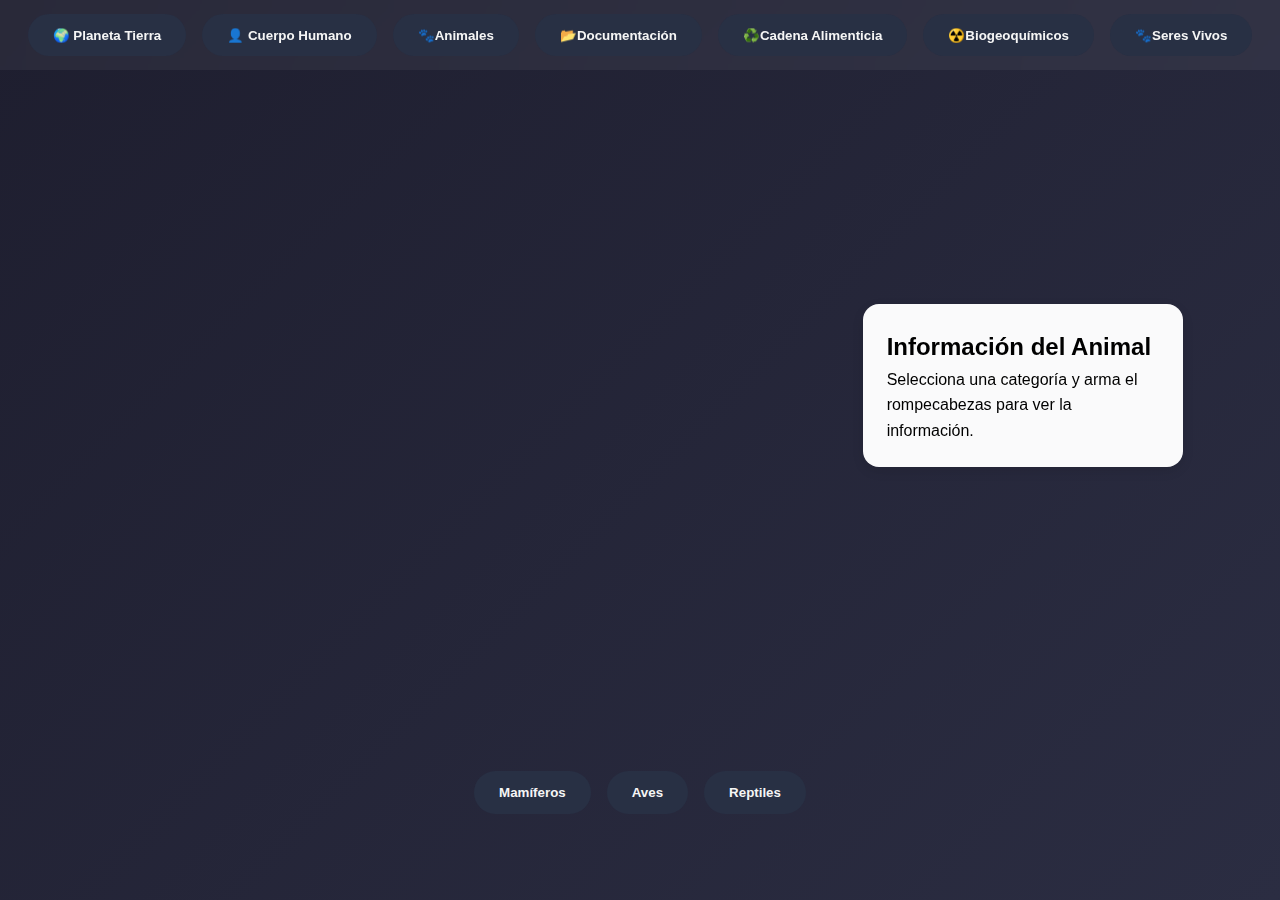
<file: animals.html>
<!DOCTYPE html>
<html lang="es">
  <head>
    <meta charset="UTF-8" />
    <meta name="viewport" content="width=device-width, initial-scale=1.0" />
    <title>Rompecabezas Animal - Ficha por Ficha</title>
    <style>
      :root {
        --primary-color: #1e1e2f;
        --secondary-color: #283044;
        --accent-color: #e94560;
        --text-light: #f5f5f5;
        --transition-speed: 0.3s;
        --nav-height: 70px;
      }

      /* Reset básico */
      * {
        box-sizing: border-box;
        margin: 0;
        padding: 0;
      }

      /* Sin scroll */
      body {
        font-family: "Poppins", sans-serif;
        background: linear-gradient(135deg, var(--primary-color), #2b2d42);
        color: var(--text-light);
        line-height: 1.6;
        min-height: 100vh;
        overflow: hidden;
      }

      /* Barra de navegación fija */
      .main-nav {
        padding: 1rem;
        background: rgba(255, 255, 255, 0.05);
        backdrop-filter: blur(10px);
        position: fixed;
        top: 0;
        left: 0;
        width: 100%;
        z-index: 1000;
        display: flex;
        gap: 1rem;
        justify-content: center;
        height: var(--nav-height);
        align-items: center;
      }
      .nav-btn {
        padding: 0.8rem 1.5rem;
        background: var(--secondary-color);
        border: none;
        border-radius: 2rem;
        cursor: pointer;
        color: var(--text-light);
        font-weight: 600;
        transition: all var(--transition-speed) ease;
        display: flex;
        align-items: center;
        gap: 0.5rem;
        border: 1px solid transparent;
      }
      .nav-btn:hover {
        background: var(--accent-color);
        transform: translateY(-2px);
        box-shadow: 0 4px 15px rgba(0, 0, 0, 0.2);
      }

      /* Contenedor principal sin scroll */
      .container {
        display: flex;
        flex-direction: column;
        height: calc(100vh - var(--nav-height));
        padding: 1rem;
      }

      /* Área principal dividida en 3 columnas */
      .game-content {
        flex: 1;
        display: flex;
        justify-content: space-around;
        align-items: center;
      }
      .piece-column,
      .board-column,
      .info-column {
        display: flex;
        flex-direction: column;
        align-items: center;
      }
      .piece-column {
        width: 120px;
      }
      .board-column {
        width: 320px;
      }
      .info-column {
        width: 320px;
      }

      /* Contenedor para el placeholder (tablero) */
      .puzzle-board {
        display: grid;
        grid-template-columns: repeat(3, 100px);
        grid-template-rows: repeat(3, 100px);
        gap: 5px;
      }
      .drop-zone {
        width: 100px;
        height: 100px;
        border: 2px dashed rgba(255, 255, 255, 0.3);
        border-radius: 5px;
        transition: border-color var(--transition-speed) ease;
        display: flex;
        align-items: center;
        justify-content: center;
      }
      /* Al soltar la ficha incorrecta, se marca en rojo y se sacude */
      .drop-zone.error {
        border-color: red;
      }
      .shake {
        animation: shake 0.5s;
      }
      @keyframes shake {
        0% {
          transform: translate(0, 0);
        }
        25% {
          transform: translate(2px, 0);
        }
        50% {
          transform: translate(-2px, 0);
        }
        75% {
          transform: translate(2px, 0);
        }
        100% {
          transform: translate(0, 0);
        }
      }

      /* Ficha del rompecabezas */
      .puzzle-piece {
        width: 100px;
        height: 100px;
        border: 1px solid rgba(255, 255, 255, 0.2);
        border-radius: 5px;
        cursor: grab;
        transition: transform var(--transition-speed) ease;
        background-repeat: no-repeat;
        background-size: 300%; /* imagen dividida en 3x3 */
      }
      .puzzle-piece:active {
        transform: scale(1.1);
      }

      /* Panel de información */
      #info-panel {
        background: rgba(255, 255, 255, 0.98);
        color: black;
        padding: 1.5rem;
        border-radius: 1rem;
        box-shadow: 0 4px 12px rgba(0, 0, 0, 0.1);
        backdrop-filter: blur(8px);
        animation: slideIn 0.3s ease-out;
        width: 100%;
      }
      @keyframes slideIn {
        from {
          opacity: 0;
          transform: translateX(20px);
        }
        to {
          opacity: 1;
          transform: translateX(0);
        }
      }

      /* Botones de categoría en la parte inferior */
      .category-buttons {
        display: flex;
        justify-content: center;
        gap: 1rem;
        margin-top: 1rem;
      }

      /* Responsive */
      @media (max-width: 768px) {
        .game-content {
          flex-direction: column;
          gap: 1rem;
        }
        .piece-column,
        .board-column,
        .info-column {
          width: 90%;
        }
        #info-panel {
          padding: 1rem;
        }
      }
    </style>
  </head>
  <body>
    <!-- Barra de navegación -->
    <nav class="main-nav">
      <button class="nav-btn" onclick="window.location.href='index.html'">
        🌍 Planeta Tierra
      </button>
      <button class="nav-btn" onclick="window.location.href='humano.html'">
        👤 Cuerpo Humano
      </button>
      <button class="nav-btn" onclick="window.location.href='animals.html'">
        🐾Animales
      </button>
      <button class="nav-btn" onclick="window.location.href='document.html'">
        📂Documentación
      </button>
      <button
        class="nav-btn"
        onclick="window.location.href='cadenaAlimenticia.html'"
      >
        ♻️Cadena Alimenticia
      </button>
      <button
        class="nav-btn"
        onclick="window.location.href='Biogeoquimicos.html'"
      >
        ☢️Biogeoquímicos
      </button>
      <button class="nav-btn" onclick="window.location.href='seresvivos.html'">
        🐾Seres Vivos
      </button>
    </nav>

    <!-- Contenedor principal -->
    <div class="container">
      <!-- Área de juego: 3 columnas -->
      <div class="game-content">
        <!-- Columna IZQUIERDA: Ficha actual (aparece una por una) -->
        <div class="piece-column">
          <div id="current-piece-container"></div>
        </div>
        <!-- Columna CENTRAL: Tablero con placeholders -->
        <div class="board-column">
          <div id="puzzle-board" class="puzzle-board"></div>
        </div>
        <!-- Columna DERECHA: Información (concepto) del animal -->
        <div class="info-column">
          <div id="info-panel">
            <h2>Información del Animal</h2>
            <div id="animal-info">
              <p>
                Selecciona una categoría y arma el rompecabezas para ver la
                información.
              </p>
            </div>
          </div>
        </div>
      </div>
      <!-- Botones de categoría -->
      <div class="category-buttons">
        <button class="nav-btn" onclick="startPuzzle('mamiferos')">
          Mamíferos
        </button>
        <button class="nav-btn" onclick="startPuzzle('aves')">Aves</button>
        <button class="nav-btn" onclick="startPuzzle('reptiles')">
          Reptiles
        </button>
      </div>
    </div>

    <script>
      // Variables globales
      let currentAnimal = null;
      let puzzlePieces = [];
      let currentPieceIndex = 0;
      let currentDraggedPiece = null;
      const gridSize = 3;
      const pieceSize = 100; // en píxeles

      // Datos de animales organizados por categoría
      const animales = {
        mamiferos: [
          {
            imagen: "assets/animals/lion.webp",
            descripcion:
              "El león es un mamífero carnívoro que vive en manadas. Conocido como el rey de la sabana, su melena lo hace inconfundible. Es esencial conservarlos para mantener el equilibrio ecológico.",
          },
          {
            imagen: "assets/animals/delfin.png",
            descripcion:
              "El delfín es un mamífero marino inteligente y sociable. Se comunica con sonidos y vive en grupos. Utiliza la ecolocación para orientarse y cazar.",
          },
          {
            imagen: "assets/animals/murcielago.png",
            descripcion:
              "El murciélago es el único mamífero que puede volar. Usa la ecolocación para navegar y cazar, además de ayudar a controlar insectos y polinizar plantas.",
          },
          {
            imagen: "assets/animals/elefante.webp",
            descripcion:
              "El elefante es uno de los animales terrestres más grandes. Tiene una trompa larga, grandes orejas y colmillos; es muy inteligente y vive en grupos familiares.",
          },
        ],
        aves: [
          {
            imagen: "assets/animals/ave1.jpg",
            descripcion:
              "Esta ave se distingue por sus colores vibrantes y su canto melodioso, lo que la hace fácil de identificar en la naturaleza.",
          },
          {
            imagen: "assets/animals/ave2.jpg",
            descripcion:
              "Un ave rapaz con una vista excepcional que le permite detectar presas desde grandes alturas.",
          },
          {
            imagen: "assets/animals/ave3.jpg",
            descripcion:
              "Esta ave migratoria recorre grandes distancias cada año, adaptándose a distintos climas y paisajes.",
          },
          {
            imagen: "assets/animals/ave4.jpg",
            descripcion:
              "Conocida por su canto al amanecer, esta ave es símbolo de la llegada de un nuevo día.",
          },
        ],
        reptiles: [
          {
            imagen: "assets/animals/reptil1.jpg",
            descripcion:
              "Un reptil venenoso que habita en la selva. Su picadura puede ser peligrosa si no se toman precauciones.",
          },
          {
            imagen: "assets/animals/reptil2.jpg",
            descripcion:
              "Este reptil es famoso por su capacidad para cambiar de color, lo que le permite camuflarse en su entorno.",
          },
          {
            imagen: "assets/animals/reptil3.jpg",
            descripcion:
              "Ágil y acuático, este reptil se mueve con rapidez en el agua y es un excelente nadador.",
          },
          {
            imagen: "assets/animals/reptil4.jpg",
            descripcion:
              "Con un caparazón muy resistente, este reptil se protege de depredadores y se adapta a climas áridos.",
          },
        ],
      };

      // Inicia el rompecabezas para la categoría elegida
      function startPuzzle(categoria) {
        // Selecciona aleatoriamente un animal
        const lista = animales[categoria];
        currentAnimal = lista[Math.floor(Math.random() * lista.length)];

        // Crea el tablero (placeholders) en el centro
        const puzzleBoard = document.getElementById("puzzle-board");
        puzzleBoard.innerHTML = "";
        for (let i = 0; i < gridSize * gridSize; i++) {
          const dropZone = document.createElement("div");
          dropZone.classList.add("drop-zone");
          dropZone.dataset.index = i; // posición correcta
          dropZone.addEventListener("dragover", allowDrop);
          dropZone.addEventListener("drop", drop);
          puzzleBoard.appendChild(dropZone);
        }

        // Crea las fichas del rompecabezas (todas en un array)
        puzzlePieces = [];
        for (let i = 0; i < gridSize * gridSize; i++) {
          const piece = document.createElement("div");
          piece.classList.add("puzzle-piece");
          piece.draggable = true;
          piece.dataset.index = i; // posición correcta de la ficha
          piece.style.backgroundImage = `url(${currentAnimal.imagen})`;
          piece.style.backgroundSize = `${gridSize * 100}% ${gridSize * 100}%`;
          const row = Math.floor(i / gridSize);
          const col = i % gridSize;
          piece.style.backgroundPosition = `-${col * pieceSize}px -${
            row * pieceSize
          }px`;
          piece.addEventListener("dragstart", dragStart);
          piece.addEventListener("dragend", dragEnd);
          puzzlePieces.push(piece);
        }
        // Mezcla las fichas para presentarlas en orden aleatorio
        puzzlePieces = shuffleArray(puzzlePieces);
        currentPieceIndex = 0;
        document.getElementById("current-piece-container").innerHTML = "";
        showNextPiece();
        // Reinicia la información (concepto) hasta completar el puzzle
        document.getElementById("animal-info").innerHTML =
          "<p>Arma el rompecabezas para ver la información.</p>";
      }

      // Muestra la siguiente ficha en la columna izquierda (si existe)
      function showNextPiece() {
        const container = document.getElementById("current-piece-container");
        container.innerHTML = "";
        if (currentPieceIndex < puzzlePieces.length) {
          container.appendChild(puzzlePieces[currentPieceIndex]);
        }
      }

      // Algoritmo de mezcla (Fisher-Yates)
      function shuffleArray(array) {
        for (let i = array.length - 1; i > 0; i--) {
          const j = Math.floor(Math.random() * (i + 1));
          [array[i], array[j]] = [array[j], array[i]];
        }
        return array;
      }

      // Inicio del arrastre
      function dragStart(e) {
        currentDraggedPiece = e.target;
        e.dataTransfer.setData("text/plain", e.target.dataset.index);
        e.dataTransfer.effectAllowed = "move";
        e.target.style.opacity = "0.5";
      }

      // Fin del arrastre
      function dragEnd(e) {
        if (currentDraggedPiece) {
          currentDraggedPiece.style.opacity = "1";
        }
        currentDraggedPiece = null;
      }

      // Permitir soltar en el placeholder
      function allowDrop(e) {
        e.preventDefault();
      }

      // Al soltar la ficha en un placeholder
      function drop(e) {
        e.preventDefault();
        const dropZone = e.currentTarget;
        // Evitar sobreescribir un placeholder ya ocupado
        if (dropZone.childElementCount > 0) return;
        const pieceIndex = e.dataTransfer.getData("text/plain");
        const dropIndex = dropZone.dataset.index;
        if (pieceIndex === dropIndex) {
          // Colocación correcta: se “encaja” la ficha
          dropZone.appendChild(currentDraggedPiece);
          currentDraggedPiece.draggable = false;
          currentPieceIndex++; // Avanza a la siguiente ficha
          showNextPiece();
          checkPuzzleComplete();
        } else {
          // Colocación incorrecta: resalta el placeholder en rojo y sacúdelo
          dropZone.classList.add("error");
          dropZone.classList.add("shake");
          setTimeout(() => {
            dropZone.classList.remove("error");
            dropZone.classList.remove("shake");
          }, 500);
        }
      }

      // Verifica si se completó el rompecabezas
      function checkPuzzleComplete() {
        const dropZones = document.querySelectorAll(".drop-zone");
        let complete = true;
        dropZones.forEach((zone) => {
          if (zone.childElementCount === 0) {
            complete = false;
          }
        });
        if (complete) {
          showAnimalInfo();
        }
      }

      // Muestra la información (concepto) del animal en la columna derecha
      function showAnimalInfo() {
        const infoPanel = document.getElementById("animal-info");
        infoPanel.innerHTML = `<p>${currentAnimal.descripcion}</p>`;
      }
    </script>
  </body>
</html>
</file>
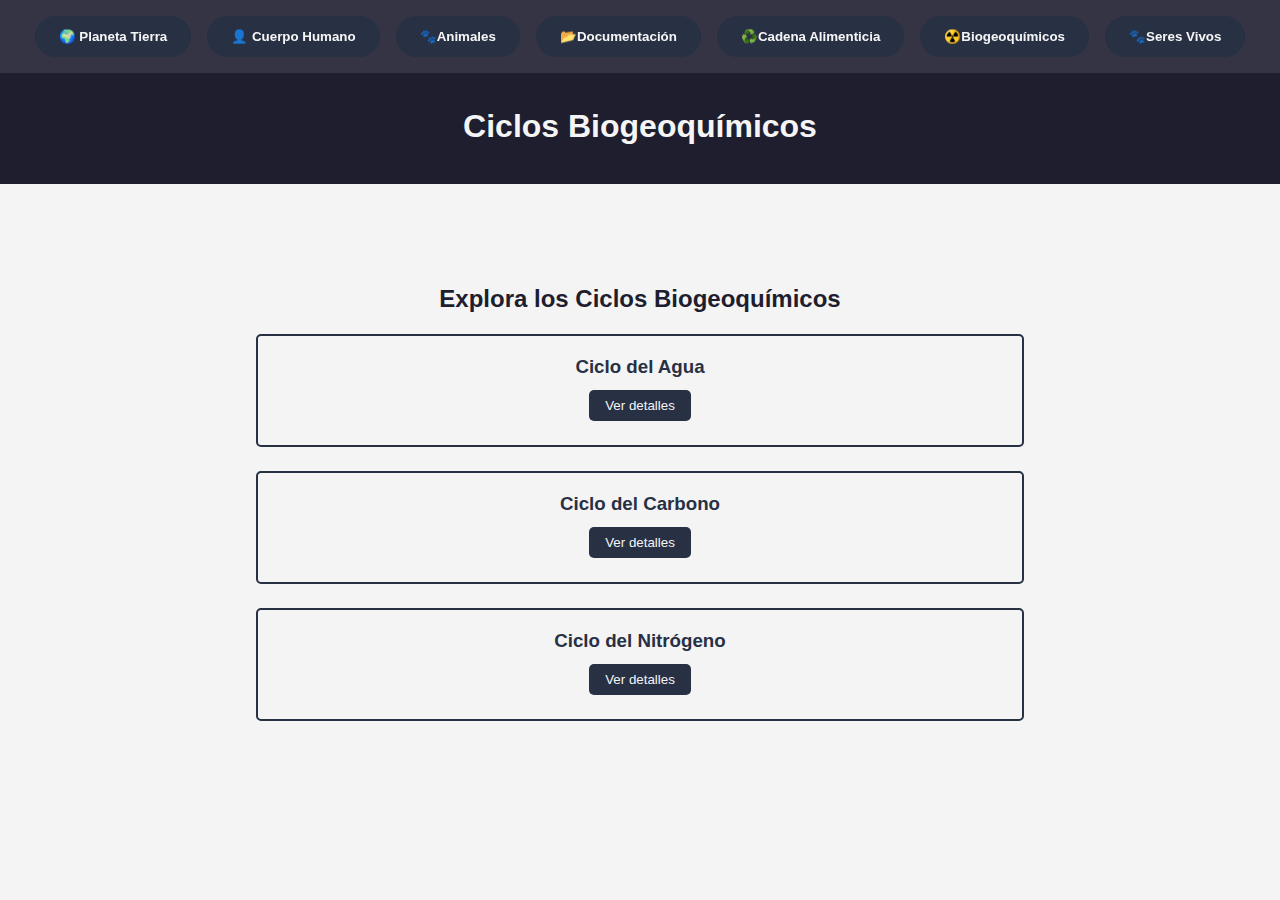
<file: biogeoquimicos.html>
<!DOCTYPE html>
<html lang="es">
  <head>
    <meta charset="UTF-8" />
    <meta name="viewport" content="width=device-width, initial-scale=1.0" />
    <title>Ciclos Biogeoquímicos</title>
    <style>
      :root {
        --primary-color: #1e1e2f;
        --secondary-color: #283044;
        --accent-color: #e94560;
        --text-light: #f5f5f5;
        --background-color: #f4f4f4;
        --font-family: "Poppins", sans-serif;
        --transition-speed: 0.3s;
      }
      * {
        box-sizing: border-box;
        margin: 0;
        padding: 0;
      }
      body {
        font-family: var(--font-family);
        background: var(--background-color);
        color: #333;
        line-height: 1.6;
        overflow-x: hidden;
      }
      header {
        background: var(--primary-color);
        color: var(--text-light);
        padding: 1.5rem;
        text-align: center;
      }
      header h1 {
        margin-bottom: 0.5rem;
      }
      .main-nav {
        position: fixed;
        top: 0;
        left: 0;
        width: 100%;
        padding: 1rem;
        background: rgba(255, 255, 255, 0.1);
        backdrop-filter: blur(10px);
        display: flex;
        justify-content: center;
        gap: 1rem;
        z-index: 1000;
      }
      .nav-btn {
        padding: 0.8rem 1.5rem;
        background: var(--secondary-color);
        border: none;
        border-radius: 2rem;
        cursor: pointer;
        color: var(--text-light);
        font-weight: 600;
        transition: all var(--transition-speed) ease;
      }
      .nav-btn:hover {
        background: var(--accent-color);
        transform: translateY(-2px);
        box-shadow: 0 4px 15px rgba(0, 0, 0, 0.2);
      }
      .container {
        max-width: 800px;
        margin: 6rem auto 2rem;
        padding: 0 1rem;
      }
      h2 {
        text-align: center;
        color: var(--primary-color);
        margin-bottom: 1rem;
      }
      .cycle {
        border: 2px solid var(--secondary-color);
        border-radius: 5px;
        padding: 1rem;
        margin-bottom: 1.5rem;
      }
      .cycle h3 {
        text-align: center;
        color: var(--secondary-color);
      }
      .cycle p {
        text-align: justify;
      }
      .toggle-btn {
        display: block;
        margin: 0.5rem auto;
        padding: 0.5rem 1rem;
        background: var(--secondary-color);
        color: var(--text-light);
        border: none;
        border-radius: 5px;
        cursor: pointer;
        transition: all var(--transition-speed) ease;
      }
      .toggle-btn:hover {
        background: var(--accent-color);
        transform: translateY(-2px);
      }
      .details {
        display: none;
        padding-top: 0.5rem;
      }
    </style>
  </head>
  <body>
    <header>
      <br>
      <br>
      <br>
      <h1>Ciclos Biogeoquímicos</h1>
    </header>
    <nav class="main-nav">
      <button class="nav-btn" onclick="window.location.href='index.html'">
        🌍 Planeta Tierra
      </button>
      <button class="nav-btn" onclick="window.location.href='humano.html'">
        👤 Cuerpo Humano
      </button>
      <button class="nav-btn" onclick="window.location.href='animals.html'">
        🐾Animales
      </button>
      <button class="nav-btn" onclick="window.location.href='document.html'">
        📂Documentación
      </button>
      <button
        class="nav-btn"
        onclick="window.location.href='cadenaAlimenticia.html'"
      >
        ♻️Cadena Alimenticia
      </button>
      <button
        class="nav-btn"
        onclick="window.location.href='Biogeoquimicos.html'"
      >
        ☢️Biogeoquímicos
      </button>
      <button class="nav-btn" onclick="window.location.href='seresvivos.html'">
        🐾Seres Vivos
      </button>
    </nav>
    <div class="container">
      <h2>Explora los Ciclos Biogeoquímicos</h2>
      <!-- Ciclo del Agua -->
      <div class="cycle">
        <h3>Ciclo del Agua</h3>
        <button class="toggle-btn" onclick="toggleDetails('agua')">
          Ver detalles
        </button>
        <div class="details" id="agua">
          <p>
            El ciclo del agua describe el movimiento continuo del agua en la
            Tierra a través de la evaporación, condensación, precipitación y
            escorrentía. Este proceso es esencial para la vida.
          </p>
        </div>
      </div>
      <!-- Ciclo del Carbono -->
      <div class="cycle">
        <h3>Ciclo del Carbono</h3>
        <button class="toggle-btn" onclick="toggleDetails('carbono')">
          Ver detalles
        </button>
        <div class="details" id="carbono">
          <p>
            El ciclo del carbono explica cómo el carbono se mueve entre la
            atmósfera, los océanos, la tierra y los seres vivos. Es fundamental
            para regular el clima y la vida en el planeta.
          </p>
        </div>
      </div>
      <!-- Ciclo del Nitrógeno -->
      <div class="cycle">
        <h3>Ciclo del Nitrógeno</h3>
        <button class="toggle-btn" onclick="toggleDetails('nitrogeno')">
          Ver detalles
        </button>
        <div class="details" id="nitrogeno">
          <p>
            El ciclo del nitrógeno describe la transformación del nitrógeno a
            través de la atmósfera, el suelo y los organismos. Es vital para la
            formación de proteínas y ácidos nucleicos.
          </p>
        </div>
      </div>
    </div>
    <script>
      function toggleDetails(id) {
        const details = document.getElementById(id);
        if (details.style.display === "block") {
          details.style.display = "none";
        } else {
          details.style.display = "block";
        }
      }
    </script>
  </body>
</html>
</file>
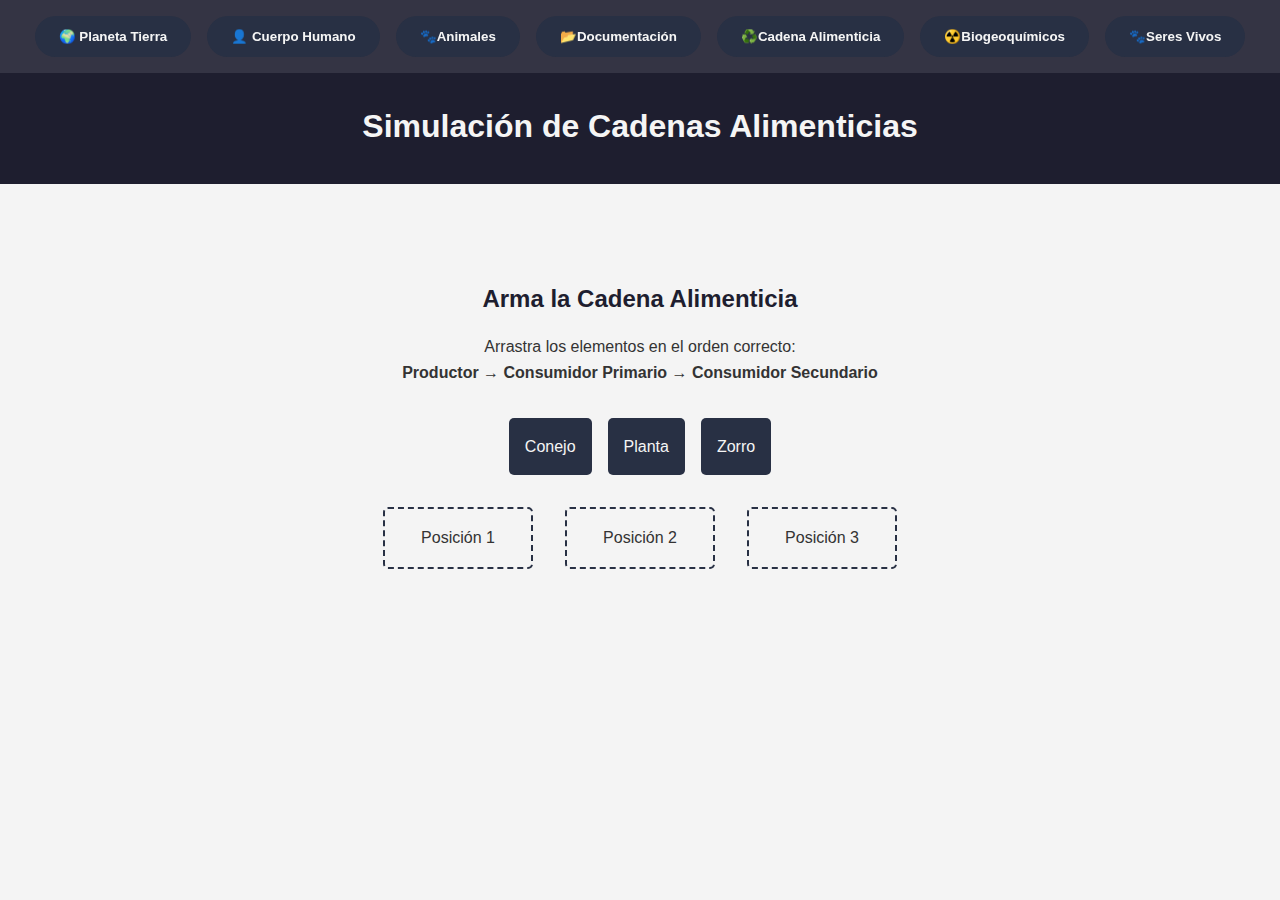
<file: cadenaAlimenticia.html>
<!DOCTYPE html>
<html lang="es">
  <head>
    <meta charset="UTF-8" />
    <meta name="viewport" content="width=device-width, initial-scale=1.0" />
    <title>Simulación de Cadenas Alimenticias</title>
    <style>
      :root {
        --primary-color: #1e1e2f;
        --secondary-color: #283044;
        --accent-color: #e94560;
        --text-light: #f5f5f5;
        --background-color: #f4f4f4;
        --font-family: "Poppins", sans-serif;
        --transition-speed: 0.3s;
      }
      * {
        box-sizing: border-box;
        margin: 0;
        padding: 0;
      }
      body {
        font-family: var(--font-family);
        background: var(--background-color);
        color: #333;
        line-height: 1.6;
        overflow-x: hidden;
      }
      header {
        background: var(--primary-color);
        color: var(--text-light);
        padding: 1.5rem;
        text-align: center;
      }
      header h1 {
        margin-bottom: 0.5rem;
      }
      .main-nav {
        position: fixed;
        top: 0;
        left: 0;
        width: 100%;
        padding: 1rem;
        background: rgba(255, 255, 255, 0.1);
        backdrop-filter: blur(10px);
        display: flex;
        justify-content: center;
        gap: 1rem;
        z-index: 1000;
      }
      .nav-btn {
        padding: 0.8rem 1.5rem;
        background: var(--secondary-color);
        border: none;
        border-radius: 2rem;
        cursor: pointer;
        color: var(--text-light);
        font-weight: 600;
        transition: all var(--transition-speed) ease;
      }
      .nav-btn:hover {
        background: var(--accent-color);
        transform: translateY(-2px);
        box-shadow: 0 4px 15px rgba(0, 0, 0, 0.2);
      }
      .container {
        max-width: 800px;
        margin: 6rem auto 2rem;
        padding: 0 1rem;
        text-align: center;
      }
      h2 {
        color: var(--primary-color);
        margin-bottom: 1rem;
      }
      p.instructions {
        margin-bottom: 2rem;
      }
      .draggable-container {
        display: flex;
        justify-content: center;
        gap: 1rem;
        margin-bottom: 2rem;
      }
      .draggable {
        padding: 1rem;
        background: var(--secondary-color);
        color: var(--text-light);
        border-radius: 5px;
        cursor: grab;
        user-select: none;
      }
      .drop-zone {
        border: 2px dashed var(--secondary-color);
        padding: 1rem;
        border-radius: 5px;
        min-width: 150px;
        min-height: 50px;
        display: inline-block;
        margin: 0 0.5rem;
      }
      .drop-zone.over {
        background: #ddd;
      }
      .message {
        font-weight: bold;
        margin-top: 1rem;
      }
    </style>
  </head>
  <body>
    <header>
      <br>
      <br>
      <br>
      <h1>Simulación de Cadenas Alimenticias</h1>
    </header>

    <nav class="main-nav">
      <button class="nav-btn" onclick="window.location.href='index.html'">
        🌍 Planeta Tierra
      </button>
      <button class="nav-btn" onclick="window.location.href='humano.html'">
        👤 Cuerpo Humano
      </button>
      <button class="nav-btn" onclick="window.location.href='animals.html'">
        🐾Animales
      </button>
      <button class="nav-btn" onclick="window.location.href='document.html'">
        📂Documentación
      </button>
      <button
        class="nav-btn"
        onclick="window.location.href='cadenaAlimenticia.html'"
      >
        ♻️Cadena Alimenticia
      </button>
      <button
        class="nav-btn"
        onclick="window.location.href='Biogeoquimicos.html'"
      >
        ☢️Biogeoquímicos
      </button>
      <button class="nav-btn" onclick="window.location.href='seresvivos.html'">
        🐾Seres Vivos
      </button>
    </nav>

    <div class="container">
      <h2>Arma la Cadena Alimenticia</h2>
      <p class="instructions">
        Arrastra los elementos en el orden correcto:<br />
        <strong>Productor</strong> &rarr;
        <strong>Consumidor Primario</strong> &rarr;
        <strong>Consumidor Secundario</strong>
      </p>
      <!-- Elementos para arrastrar (en orden aleatorio) -->
      <div class="draggable-container" id="draggables">
        <div class="draggable" draggable="true" data-type="herbivoro">
          Conejo
        </div>
        <div class="draggable" draggable="true" data-type="productor">
          Planta
        </div>
        <div class="draggable" draggable="true" data-type="carnivoro">
          Zorro
        </div>
      </div>
      <!-- Zonas de destino -->
      <div class="draggable-container">
        <div class="drop-zone" data-accept="productor" id="zone1">
          Posición 1
        </div>
        <div class="drop-zone" data-accept="herbivoro" id="zone2">
          Posición 2
        </div>
        <div class="drop-zone" data-accept="carnivoro" id="zone3">
          Posición 3
        </div>
      </div>
      <p class="message" id="message"></p>
    </div>

    <script>
      const draggables = document.querySelectorAll(".draggable");
      const dropZones = document.querySelectorAll(".drop-zone");
      let draggedItem = null;

      draggables.forEach((item) => {
        item.addEventListener("dragstart", () => {
          draggedItem = item;
          setTimeout(() => {
            item.style.display = "none";
          }, 0);
        });
        item.addEventListener("dragend", () => {
          item.style.display = "block";
          draggedItem = null;
        });
      });

      dropZones.forEach((zone) => {
        zone.addEventListener("dragover", (e) => {
          e.preventDefault();
          zone.classList.add("over");
        });
        zone.addEventListener("dragleave", () => {
          zone.classList.remove("over");
        });
        zone.addEventListener("drop", (e) => {
          e.preventDefault();
          zone.classList.remove("over");
          if (draggedItem) {
            const acceptType = zone.getAttribute("data-accept");
            const itemType = draggedItem.getAttribute("data-type");
            if (acceptType === itemType) {
              zone.textContent = draggedItem.textContent;
              draggedItem.setAttribute("draggable", "false");
              draggedItem.style.opacity = "0.5";
              checkChain();
            } else {
              document.getElementById("message").textContent =
                "¡Orden incorrecto! Inténtalo de nuevo.";
              setTimeout(() => {
                document.getElementById("message").textContent = "";
              }, 2000);
            }
          }
        });
      });

      function checkChain() {
        const zone1 = document.getElementById("zone1").textContent.trim();
        const zone2 = document.getElementById("zone2").textContent.trim();
        const zone3 = document.getElementById("zone3").textContent.trim();
        if (zone1 === "Planta" && zone2 === "Conejo" && zone3 === "Zorro") {
          document.getElementById("message").textContent =
            "¡Cadena alimenticia correcta!";
        }
      }
    </script>
  </body>
</html>
</file>
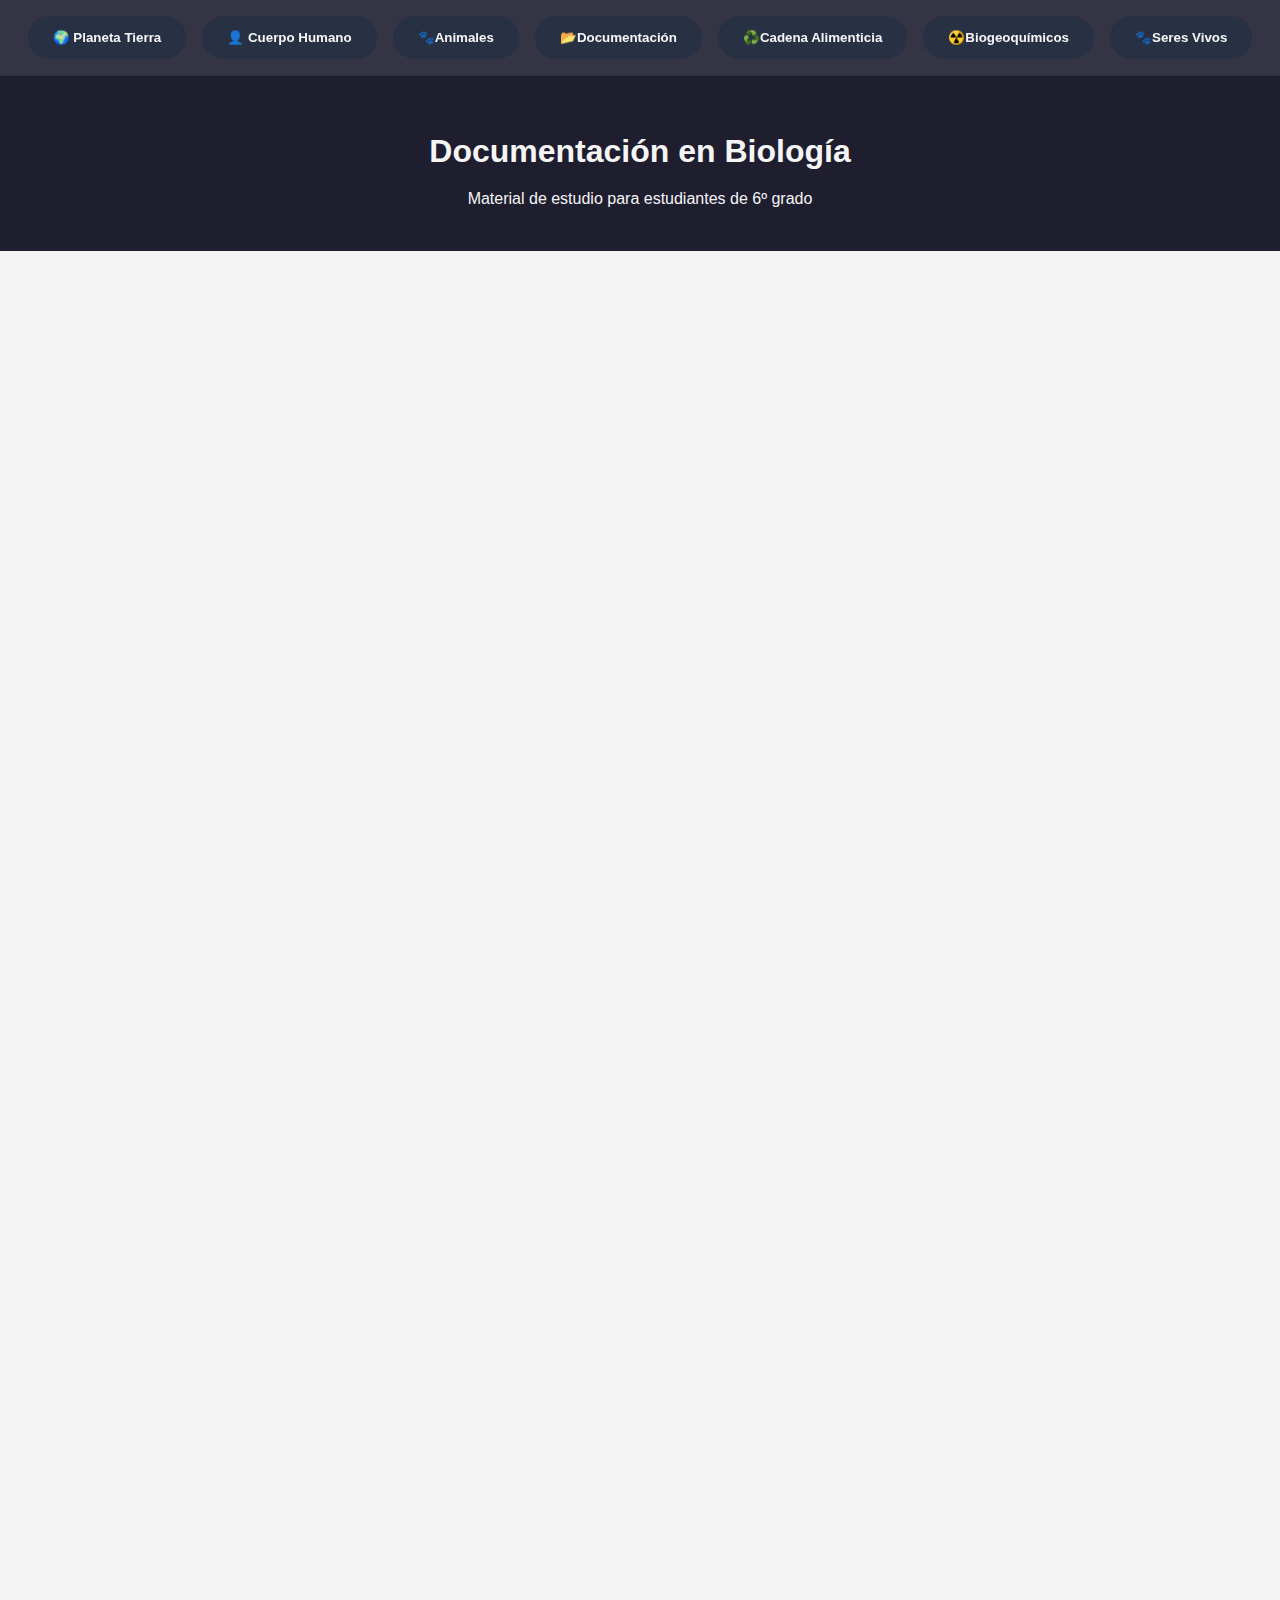
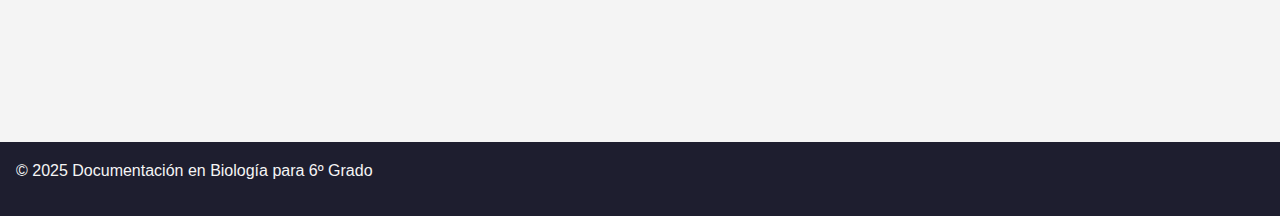
<file: document.html>
<!DOCTYPE html>
<html lang="es">
  <head>
    <meta charset="UTF-8" />
    <meta name="viewport" content="width=device-width, initial-scale=1.0" />
    <title>Documentación en Biología - 6º Grado</title>
    <style>
      /* VARIABLES Y RESET */
      :root {
        --primary-color: #1e1e2f;
        --secondary-color: #283044;
        --accent-color: #e94560;
        --text-light: #f5f5f5;
        --background-color: #f4f4f4;
        --font-family: "Poppins", sans-serif;
        --transition-speed: 0.3s;
      }

      * {
        box-sizing: border-box;
        margin: 0;
        padding: 0;
      }

      /* ESTILOS GLOBALES */
      body {
        font-family: var(--font-family);
        background: var(--background-color);
        color: #333;
        line-height: 1.6;
        overflow-x: hidden;
      }

      /* ANIMACIONES */
      @keyframes fadeInUp {
        from {
          opacity: 0;
          transform: translateY(20px);
        }
        to {
          opacity: 1;
          transform: translateY(0);
        }
      }

      /* CABECERA */
      header {
        background: var(--primary-color);
        color: var(--text-light);
        padding: 1.5rem;
        text-align: center;
        animation: fadeInUp 0.8s ease forwards;
      }
      header h1 {
        margin-bottom: 0.5rem;
        text-align: center;
      }
      header p {
        font-size: 1rem;
        text-align: center;
      }

      /* BARRA DE NAVEGACIÓN - FLOTANTE */
      .main-nav {
        position: fixed;
        top: 0;
        left: 0;
        width: 100%;
        padding: 1rem;
        background: rgba(255, 255, 255, 0.1);
        backdrop-filter: blur(10px);
        z-index: 1000;
        display: flex;
        justify-content: center;
        gap: 1rem;
        border-bottom: 1px solid rgba(0, 0, 0, 0.1);
        animation: fadeInUp 0.8s ease forwards;
      }
      .nav-btn {
        padding: 0.8rem 1.5rem;
        background: var(--secondary-color);
        border: none;
        border-radius: 2rem;
        cursor: pointer;
        color: var(--text-light);
        font-weight: 600;
        transition: all var(--transition-speed) ease;
        display: flex;
        align-items: center;
        gap: 0.5rem;
        border: 1px solid transparent;
      }
      .nav-btn:hover {
        background: var(--accent-color);
        transform: translateY(-2px);
        box-shadow: 0 4px 15px rgba(0, 0, 0, 0.2);
      }

      /* CONTENEDOR PRINCIPAL */
      .container {
        max-width: 800px;
        margin: 6rem auto 2rem; /* margen superior para dejar espacio a la nav */
        padding: 0 1rem;
      }

      /* SECCIONES DE CONTENIDO */
      section {
        margin-bottom: 2rem;
        opacity: 0;
        animation: fadeInUp 0.8s ease forwards;
      }
      section:nth-child(odd) {
        animation-delay: 0.2s;
      }
      section:nth-child(even) {
        animation-delay: 0.4s;
      }
      h2 {
        color: var(--primary-color);
        margin-bottom: 0.5rem;
        text-align: center;
      }
      p {
        margin-bottom: 1rem;
        text-align: justify;
      }
      ul {
        list-style: disc;
        margin-left: 1.5rem;
      }

      /* INFO-BOXES */
      .info-box {
        background: var(--secondary-color);
        color: var(--text-light);
        padding: 1rem;
        border-radius: 8px;
        margin-bottom: 1rem;
        animation: fadeInUp 0.8s ease forwards;
      }
      .info-box h3 {
        margin-bottom: 0.5rem;
        text-align: center;
      }

      /* PIE DE PÁGINA */
      footer {
        text-align: center;
        padding: 1rem;
        background: var(--primary-color);
        color: var(--text-light);
        animation: fadeInUp 0.8s ease forwards;
      }
    </style>
  </head>
  <body>
    <!-- CABECERA -->
    <header>
      <br />
      <br />
      <br />
      <br />
      <h1>Documentación en Biología</h1>
      <p>Material de estudio para estudiantes de 6º grado</p>
    </header>

    <!-- BARRA DE NAVEGACIÓN FLOTANTE -->
    <nav class="main-nav">
      <button class="nav-btn" onclick="window.location.href='index.html'">
        🌍 Planeta Tierra
      </button>
      <button class="nav-btn" onclick="window.location.href='humano.html'">
        👤 Cuerpo Humano
      </button>
      <button class="nav-btn" onclick="window.location.href='animals.html'">
        🐾Animales
      </button>
      <button class="nav-btn" onclick="window.location.href='document.html'">
        📂Documentación
      </button>
      <button
        class="nav-btn"
        onclick="window.location.href='cadenaAlimenticia.html'"
      >
        ♻️Cadena Alimenticia
      </button>
      <button
        class="nav-btn"
        onclick="window.location.href='Biogeoquimicos.html'"
      >
        ☢️Biogeoquímicos
      </button>
      <button class="nav-btn" onclick="window.location.href='seresvivos.html'">
        🐾Seres Vivos
      </button>
    </nav>

    <!-- CONTENIDO PRINCIPAL -->
    <div class="container">
      <!-- Sección 1: Introducción -->
      <section>
        <h2>Introducción a la Biología</h2>
        <p>
          La biología es la ciencia que estudia a los seres vivos, su
          estructura, función, crecimiento y evolución. En este documento,
          aprenderás los conceptos básicos sobre cómo se clasifican los seres
          vivos, la importancia de la biodiversidad y la cadena alimentaria.
        </p>
      </section>

      <!-- Sección 2: Clasificación de los Seres Vivos -->
      <section>
        <h2>Clasificación de los Seres Vivos</h2>
        <p>
          Para entender mejor el mundo natural, los científicos agrupan a los
          seres vivos en diferentes categorías basadas en sus características.
          Los niveles de clasificación incluyen:
        </p>
        <ul>
          <li>
            <strong>Reinos:</strong> Por ejemplo, animales, plantas, hongos,
            protistas y bacterias.
          </li>
          <li>
            <strong>Filos y Clases:</strong> Subgrupos que agrupan organismos
            con características similares.
          </li>
          <li>
            <strong>Órdenes, Familias, Géneros y Especies:</strong> Niveles más
            específicos que ayudan a identificar a cada ser vivo.
          </li>
        </ul>
      </section>

      <!-- Sección 3: El Reino Animal -->
      <section>
        <h2>El Reino Animal</h2>
        <p>
          El reino animal es uno de los grupos más variados de seres vivos y se
          caracteriza por incluir organismos multicelulares que se alimentan de
          otros seres vivos. A continuación, se destacan tres grupos
          principales:
        </p>
        <div class="info-box">
          <h3>Mamíferos</h3>
          <p>
            Animales que tienen pelo y producen leche para alimentar a sus
            crías, como el león, el elefante y el delfín.
          </p>
        </div>
        <div class="info-box">
          <h3>Aves</h3>
          <p>
            Animales con plumas y, en su mayoría, capaces de volar. Ejemplos son
            el águila y el loro.
          </p>
        </div>
        <div class="info-box">
          <h3>Reptiles</h3>
          <p>
            Animales de sangre fría, con piel escamosa, como la serpiente y el
            cocodrilo.
          </p>
        </div>
      </section>

      <!-- Sección 4: La Cadena Alimentaria -->
      <section>
        <h2>La Cadena Alimentaria</h2>
        <p>
          La cadena alimentaria muestra cómo la energía se transfiere de un
          organismo a otro. Se divide en tres niveles:
        </p>
        <ul>
          <li>
            <strong>Productores:</strong> Plantas y otros organismos que
            producen su propio alimento mediante la fotosíntesis.
          </li>
          <li>
            <strong>Consumidores:</strong> Animales que se alimentan de otros
            seres vivos. Se dividen en consumidores primarios (herbívoros) y
            secundarios (carnívoros).
          </li>
          <li>
            <strong>Descomponedores:</strong> Organismos como hongos y bacterias
            que descomponen materia orgánica muerta, reciclando nutrientes.
          </li>
        </ul>
      </section>

      <!-- Sección 5: Importancia de la Biodiversidad -->
      <section>
        <h2>Importancia de la Biodiversidad</h2>
        <p>
          La biodiversidad es la variedad de seres vivos que habitan nuestro
          planeta. Es esencial para mantener el equilibrio de los ecosistemas,
          ya que cada organismo cumple un papel importante en la cadena
          alimentaria y en el reciclaje de nutrientes. La pérdida de
          biodiversidad puede afectar la salud del medio ambiente y la calidad
          de vida de los seres humanos.
        </p>
      </section>
    </div>

    <!-- PIE DE PÁGINA -->
    <footer>
      <p>&copy; 2025 Documentación en Biología para 6º Grado</p>
    </footer>
  </body>
</html>
</file>
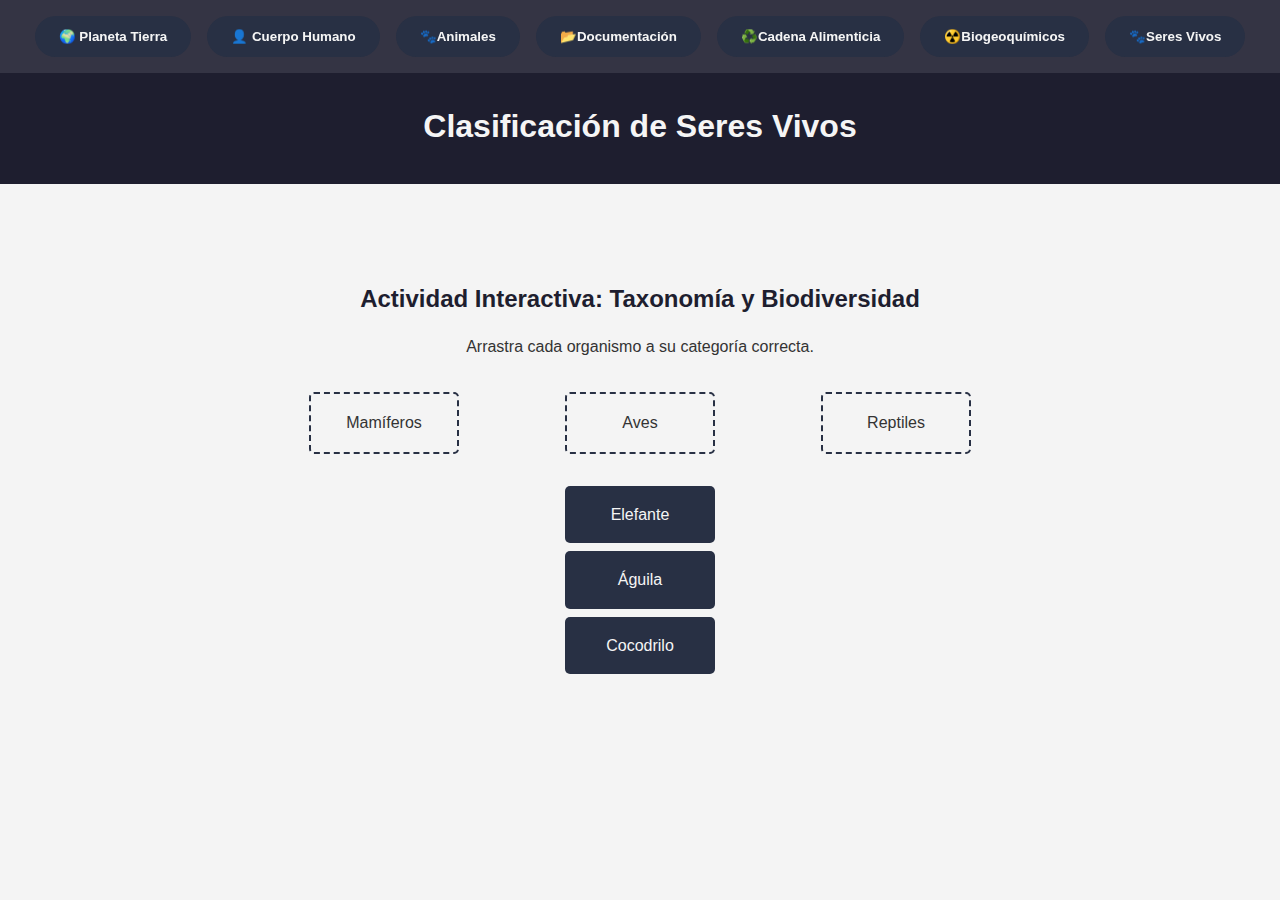
<file: seresvivos.html>
<!DOCTYPE html>
<html lang="es">
  <head>
    <meta charset="UTF-8" />
    <meta name="viewport" content="width=device-width, initial-scale=1.0" />
    <title>Clasificación de Seres Vivos: Actividades Interactivas</title>
    <style>
      :root {
        --primary-color: #1e1e2f;
        --secondary-color: #283044;
        --accent-color: #e94560;
        --text-light: #f5f5f5;
        --background-color: #f4f4f4;
        --font-family: "Poppins", sans-serif;
        --transition-speed: 0.3s;
      }
      * {
        box-sizing: border-box;
        margin: 0;
        padding: 0;
      }
      body {
        font-family: var(--font-family);
        background: var(--background-color);
        color: #333;
        line-height: 1.6;
        overflow-x: hidden;
      }
      header {
        background: var(--primary-color);
        color: var(--text-light);
        padding: 1.5rem;
        text-align: center;
      }
      header h1 {
        margin-bottom: 0.5rem;
      }
      .main-nav {
        position: fixed;
        top: 0;
        left: 0;
        width: 100%;
        padding: 1rem;
        background: rgba(255, 255, 255, 0.1);
        backdrop-filter: blur(10px);
        display: flex;
        justify-content: center;
        gap: 1rem;
        z-index: 1000;
      }
      .nav-btn {
        padding: 0.8rem 1.5rem;
        background: var(--secondary-color);
        border: none;
        border-radius: 2rem;
        cursor: pointer;
        color: var(--text-light);
        font-weight: 600;
        transition: all var(--transition-speed) ease;
      }
      .nav-btn:hover {
        background: var(--accent-color);
        transform: translateY(-2px);
        box-shadow: 0 4px 15px rgba(0, 0, 0, 0.2);
      }
      .container {
        max-width: 800px;
        margin: 6rem auto 2rem;
        padding: 0 1rem;
        text-align: center;
      }
      h2 {
        text-align: center;
        color: var(--primary-color);
        margin-bottom: 1rem;
      }
      p.instructions {
        margin-bottom: 2rem;
      }
      .activity-container {
        display: flex;
        justify-content: space-around;
        margin-bottom: 2rem;
      }
      .drop-zone {
        border: 2px dashed var(--secondary-color);
        padding: 1rem;
        border-radius: 5px;
        width: 150px;
        min-height: 50px;
        text-align: center;
      }
      .draggable {
        padding: 1rem;
        background: var(--secondary-color);
        color: var(--text-light);
        border-radius: 5px;
        cursor: grab;
        user-select: none;
        margin: 0.5rem auto;
        width: 150px;
        text-align: center;
      }
      .message {
        font-weight: bold;
        margin-top: 1rem;
      }
    </style>
  </head>
  <body>
    <header>
      <br>
      <br>
      <br>
      <h1>Clasificación de Seres Vivos</h1>
    </header>
    <nav class="main-nav">
      <button class="nav-btn" onclick="window.location.href='index.html'">
        🌍 Planeta Tierra
      </button>
      <button class="nav-btn" onclick="window.location.href='humano.html'">
        👤 Cuerpo Humano
      </button>
      <button class="nav-btn" onclick="window.location.href='animals.html'">
        🐾Animales
      </button>
      <button class="nav-btn" onclick="window.location.href='document.html'">
        📂Documentación
      </button>
      <button
        class="nav-btn"
        onclick="window.location.href='cadenaAlimenticia.html'"
      >
        ♻️Cadena Alimenticia
      </button>
      <button
        class="nav-btn"
        onclick="window.location.href='Biogeoquimicos.html'"
      >
        ☢️Biogeoquímicos
      </button>
      <button class="nav-btn" onclick="window.location.href='seresvivos.html'">
        🐾Seres Vivos
      </button>
    </nav>
    <div class="container">
      <h2>Actividad Interactiva: Taxonomía y Biodiversidad</h2>
      <p class="instructions">
        Arrastra cada organismo a su categoría correcta.
      </p>
      <div class="activity-container">
        <div class="drop-zone" data-category="mamiferos" id="mamiferos-zone">
          Mamíferos
        </div>
        <div class="drop-zone" data-category="aves" id="aves-zone">Aves</div>
        <div class="drop-zone" data-category="reptiles" id="reptiles-zone">
          Reptiles
        </div>
      </div>
      <div
        class="draggable"
        draggable="true"
        data-category="mamiferos"
        id="elefante"
      >
        Elefante
      </div>
      <div class="draggable" draggable="true" data-category="aves" id="aguila">
        Águila
      </div>
      <div
        class="draggable"
        draggable="true"
        data-category="reptiles"
        id="cocodrilo"
      >
        Cocodrilo
      </div>
      <p class="message" id="message"></p>
    </div>
    <script>
      const draggables = document.querySelectorAll(".draggable");
      const dropZones = document.querySelectorAll(".drop-zone");
      let draggedElement = null;

      draggables.forEach((item) => {
        item.addEventListener("dragstart", () => {
          draggedElement = item;
          setTimeout(() => {
            item.style.display = "none";
          }, 0);
        });
        item.addEventListener("dragend", () => {
          item.style.display = "block";
          draggedElement = null;
        });
      });

      dropZones.forEach((zone) => {
        zone.addEventListener("dragover", (e) => {
          e.preventDefault();
          zone.style.background = "#ddd";
        });
        zone.addEventListener("dragleave", () => {
          zone.style.background = "";
        });
        zone.addEventListener("drop", (e) => {
          e.preventDefault();
          zone.style.background = "";
          if (draggedElement) {
            const zoneCategory = zone.getAttribute("data-category");
            const itemCategory = draggedElement.getAttribute("data-category");
            if (zoneCategory === itemCategory) {
              zone.textContent = draggedElement.textContent;
              draggedElement.setAttribute("draggable", "false");
              checkActivity();
            } else {
              document.getElementById("message").textContent =
                "¡Categoría incorrecta! Inténtalo de nuevo.";
              setTimeout(() => {
                document.getElementById("message").textContent = "";
              }, 2000);
            }
          }
        });
      });

      function checkActivity() {
        const mamZone = document
          .getElementById("mamiferos-zone")
          .textContent.trim();
        const avesZone = document
          .getElementById("aves-zone")
          .textContent.trim();
        const repZone = document
          .getElementById("reptiles-zone")
          .textContent.trim();
        if (
          mamZone === "Elefante" &&
          avesZone === "Águila" &&
          repZone === "Cocodrilo"
        ) {
          document.getElementById("message").textContent =
            "¡Actividad completada correctamente!";
        }
      }
    </script>
  </body>
</html>
</file>
